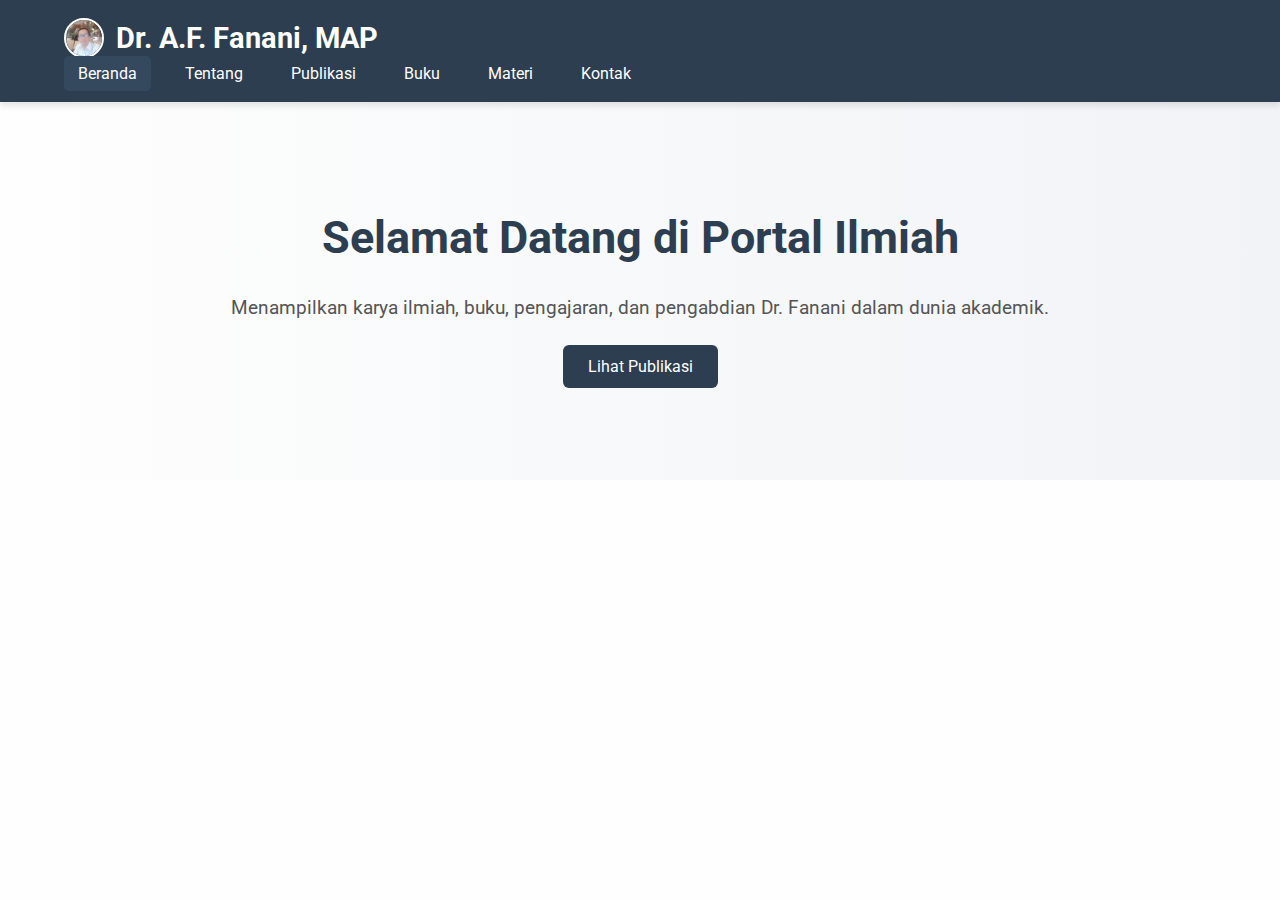
<file: index.html>
<!DOCTYPE html>
<html lang="id">
<head>
  <meta charset="UTF-8" />
  <meta name="viewport" content="width=device-width, initial-scale=1.0" />
  <title>Portal Ilmiah Dr. A.F. Fanani, MAP</title>
  <link rel="stylesheet" href="style.css" />
  <link rel="preconnect" href="https://fonts.googleapis.com" />
  <link rel="preconnect" href="https://fonts.gstatic.com" crossorigin />
  <link href="https://fonts.googleapis.com/css2?family=Roboto:wght@300;500;700&display=swap" rel="stylesheet" />
  <script defer src="script.js"></script>
  <style>
    .rahasia-top-link {
      position: absolute;
      top: 20px;
      left: 50%;
      transform: translateX(-50%);
      background-color: #ffd700;
      color: #000;
      padding: 6px 15px;
      border-radius: 25px;
      font-weight: bold;
      text-decoration: none;
      box-shadow: 0 0 10px rgba(255, 215, 0, 0.5);
      transition: background-color 0.3s ease;
    }
    .rahasia-top-link:hover {
      background-color: #fff;
      color: #000;
    }

    .secret-button {
      display: none;
      position: fixed;
      bottom: 20px;
      left: 20px;
      background-color: #ffd700;
      color: #000;
      border: none;
      padding: 10px 15px;
      border-radius: 20px;
      font-weight: bold;
      text-decoration: none;
      z-index: 1000;
      transition: 0.3s ease;
    }
    .secret-button:hover {
      background-color: #fff;
      color: #000;
    }

    .secret-trigger {
      position: fixed;
      bottom: 0;
      left: 0;
      width: 20px;
      height: 20px;
      opacity: 0;
      z-index: 1000;
    }
  </style>
</head>
<body>
  <header class="main-header">
    <div class="container">
      <div class="logo">
        <img src="Profil Fanani.jpeg" alt="Foto Fanani" class="logo-img">
        <span>Dr. A.F. Fanani, MAP</span>
      </div>

      <!-- Link Rahasia di atas tengah -->
     

      <nav class="navbar">
        <ul class="nav-links">
          <li><a href="index.html" class="active">Beranda</a></li>
          <li><a href="about.html">Tentang</a></li>
          <li><a href="publikasi.html">Publikasi</a></li>
          <li><a href="buku.html">Buku</a></li>
          <li><a href="materi.html">Materi</a></li>
          <li><a href="kontak.html">Kontak</a></li>
        </ul>
        <div class="menu-toggle" id="menu-toggle">&#9776;</div>
      </nav>
    </div>
  </header>

  <section class="hero-section slide">
    <div class="container">
      <div class="hero-content">
        <h1>Selamat Datang di Portal Ilmiah</h1>
        <p>
          Menampilkan karya ilmiah, buku, pengajaran, dan pengabdian Dr. Fanani dalam dunia akademik.
        </p>
        <a href="publikasi.html" class="btn">Lihat Publikasi</a>
      </div>
    </div>
  </section>

  <!-- Trigger Rahasia di pojok kiri bawah -->
  <div class="secret-trigger" onclick="showSecretButton()"></div>

  <!-- Tombol Rahasia tersembunyi -->
  <a href="rahasia.html" class="secret-button" id="secretBtn">
    🔒 Rahasia
  </a>

  <script>
    function showSecretButton() {
      document.getElementById("secretBtn").style.display = "block";
    }
  </script>
</body>
</html>
</file>
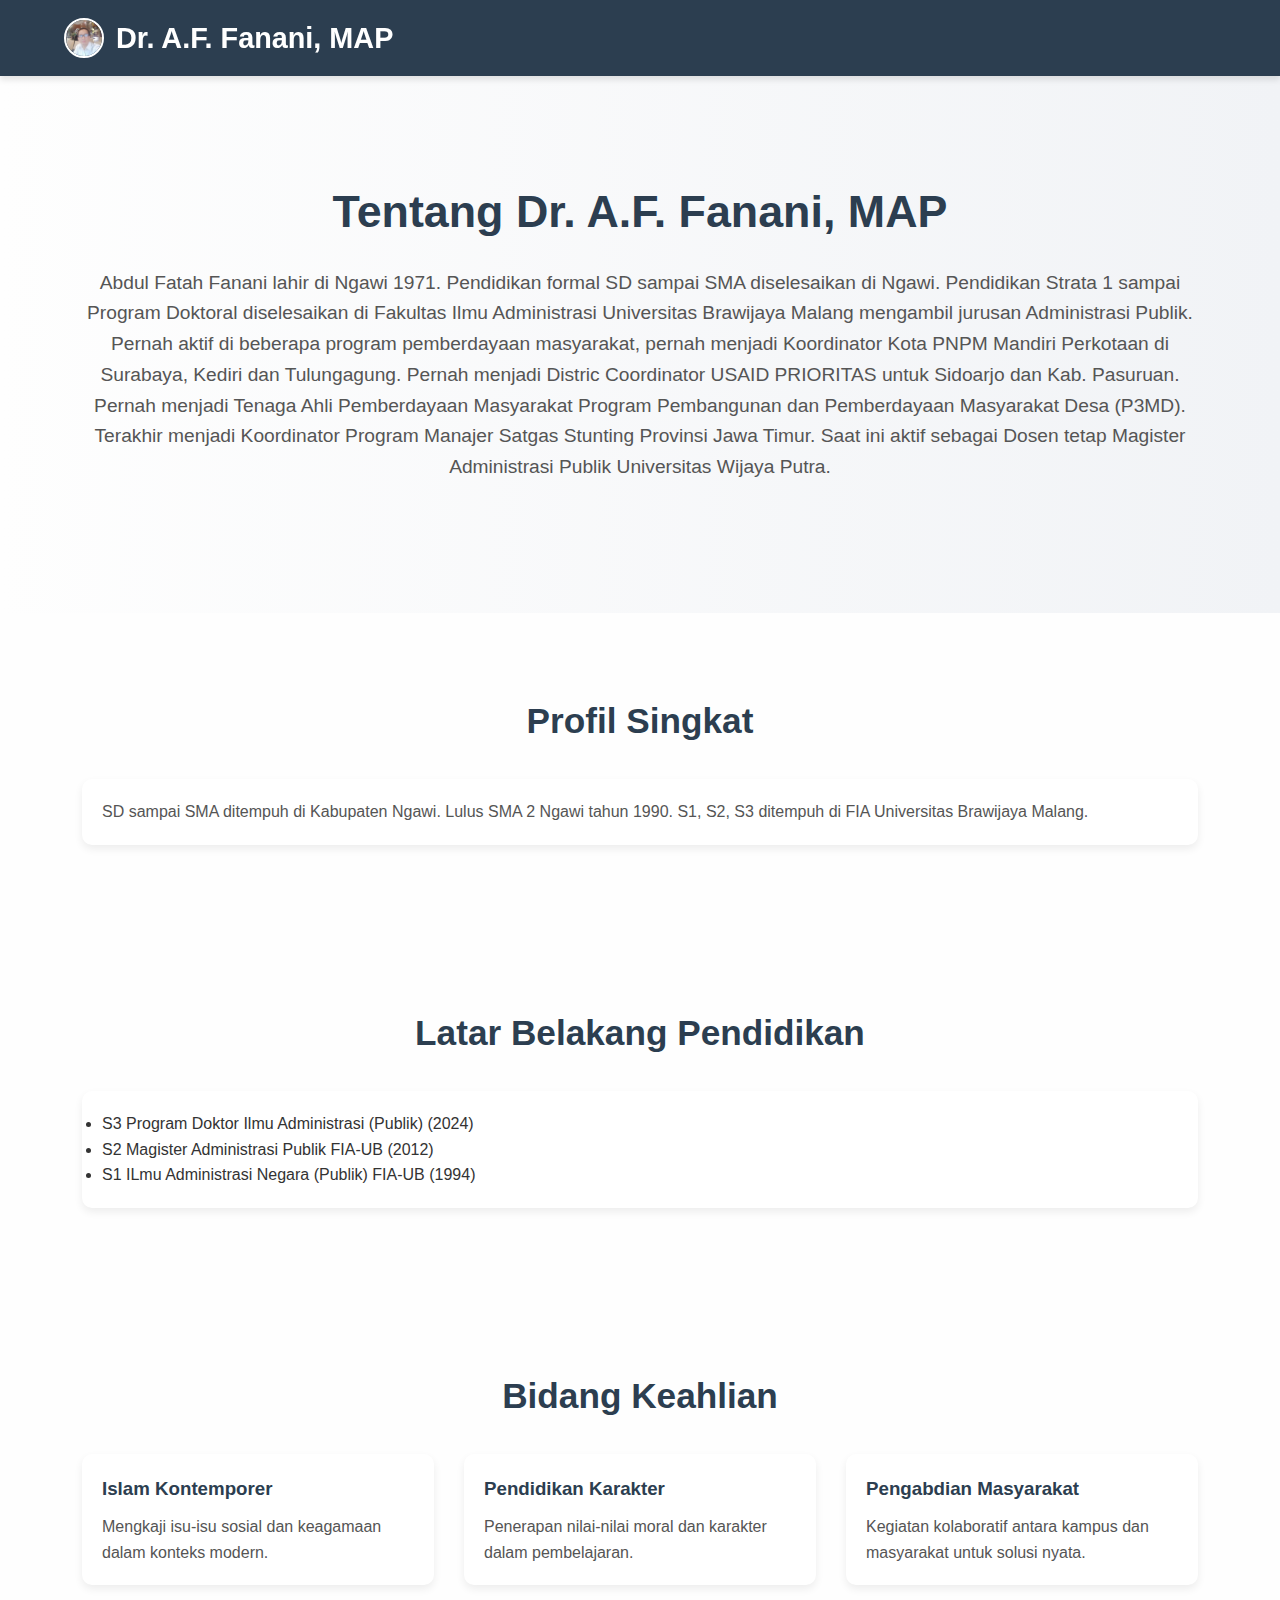
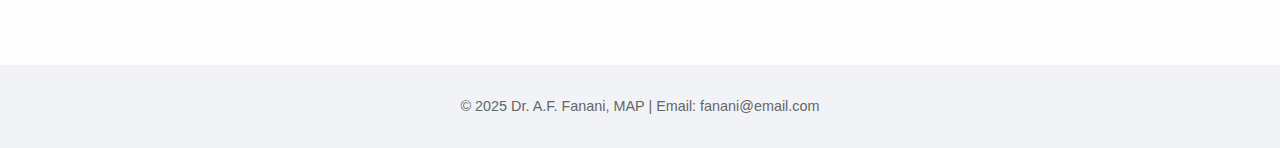
<file: about.html>
<!DOCTYPE html>
<html lang="id">
<head>
  <meta charset="UTF-8" />
  <meta name="viewport" content="width=device-width, initial-scale=1.0"/>
  <title>Tentang Dr. A.F. Fanani, MAP</title>
  <link rel="stylesheet" href="style.css" />
  <script defer src="script.js"></script>
</head>
<body>

  <!-- Header -->
  <header class="main-header">
    <div class="container">
      <div class="logo">
        <img src="Profil Fanani.jpeg" alt="Foto Fanani" class="logo-img" />
        <span>Dr. A.F. Fanani, MAP</span>
      </div>
      <nav class="navbar">
        <ul class="nav-links">
        
        </ul>
        <div class="menu-toggle" id="menu-toggle">&#9776;</div>
      </nav>
    </div>
  </header>

  <!-- Konten Utama -->
  <main>
    <section class="hero-section">
      <div class="container">
        <h1>Tentang Dr. A.F. Fanani, MAP</h1>
        <p>Abdul Fatah Fanani lahir di Ngawi 1971. Pendidikan formal SD sampai SMA diselesaikan di Ngawi. Pendidikan Strata 1 sampai Program Doktoral diselesaikan di Fakultas Ilmu Administrasi Universitas Brawijaya Malang mengambil jurusan Administrasi Publik. Pernah aktif di beberapa program pemberdayaan masyarakat, pernah menjadi Koordinator Kota PNPM Mandiri Perkotaan di Surabaya, Kediri dan Tulungagung. Pernah menjadi Distric Coordinator USAID PRIORITAS untuk Sidoarjo dan Kab. Pasuruan. Pernah menjadi Tenaga Ahli Pemberdayaan Masyarakat Program Pembangunan dan Pemberdayaan Masyarakat Desa (P3MD). Terakhir menjadi Koordinator Program Manajer Satgas Stunting Provinsi Jawa Timur. Saat ini aktif sebagai Dosen tetap Magister Administrasi Publik Universitas Wijaya Putra. </p>
      </div>
    </section>

    <section>
      <div class="container">
        <h2>Profil Singkat</h2>
        <div class="card">
          <p> SD sampai SMA ditempuh di Kabupaten Ngawi. Lulus SMA 2 Ngawi tahun 1990. S1, S2, S3 ditempuh di FIA Universitas Brawijaya Malang. <strong></strong> </p>
        </div>
      </div>
    </section>

    <section>
      <div class="container">
        <h2>Latar Belakang Pendidikan</h2>
        <div class="card">
          <ul>
            <li>S3 Program Doktor Ilmu Administrasi (Publik) <FIA-UB> (2024)</li>
            <li>S2 Magister Administrasi Publik FIA-UB (2012)</li>
            <li>S1 ILmu Administrasi Negara (Publik) FIA-UB (1994)</li>
          </ul>
        </div>
      </div>
    </section>

    <section>
      <div class="container">
        <h2>Bidang Keahlian</h2>
        <div class="card-grid">
          <div class="card">
            <h3>Islam Kontemporer</h3>
            <p>Mengkaji isu-isu sosial dan keagamaan dalam konteks modern.</p>
          </div>
          <div class="card">
            <h3>Pendidikan Karakter</h3>
            <p>Penerapan nilai-nilai moral dan karakter dalam pembelajaran.</p>
          </div>
          <div class="card">
            <h3>Pengabdian Masyarakat</h3>
            <p>Kegiatan kolaboratif antara kampus dan masyarakat untuk solusi nyata.</p>
          </div>
        </div>
      </div>
    </section>
  </main>

  <!-- Footer -->
  <footer>
    <p>&copy; 2025 Dr. A.F. Fanani, MAP | Email: fanani@email.com</p>
  </footer>
</body>
</html>
</file>
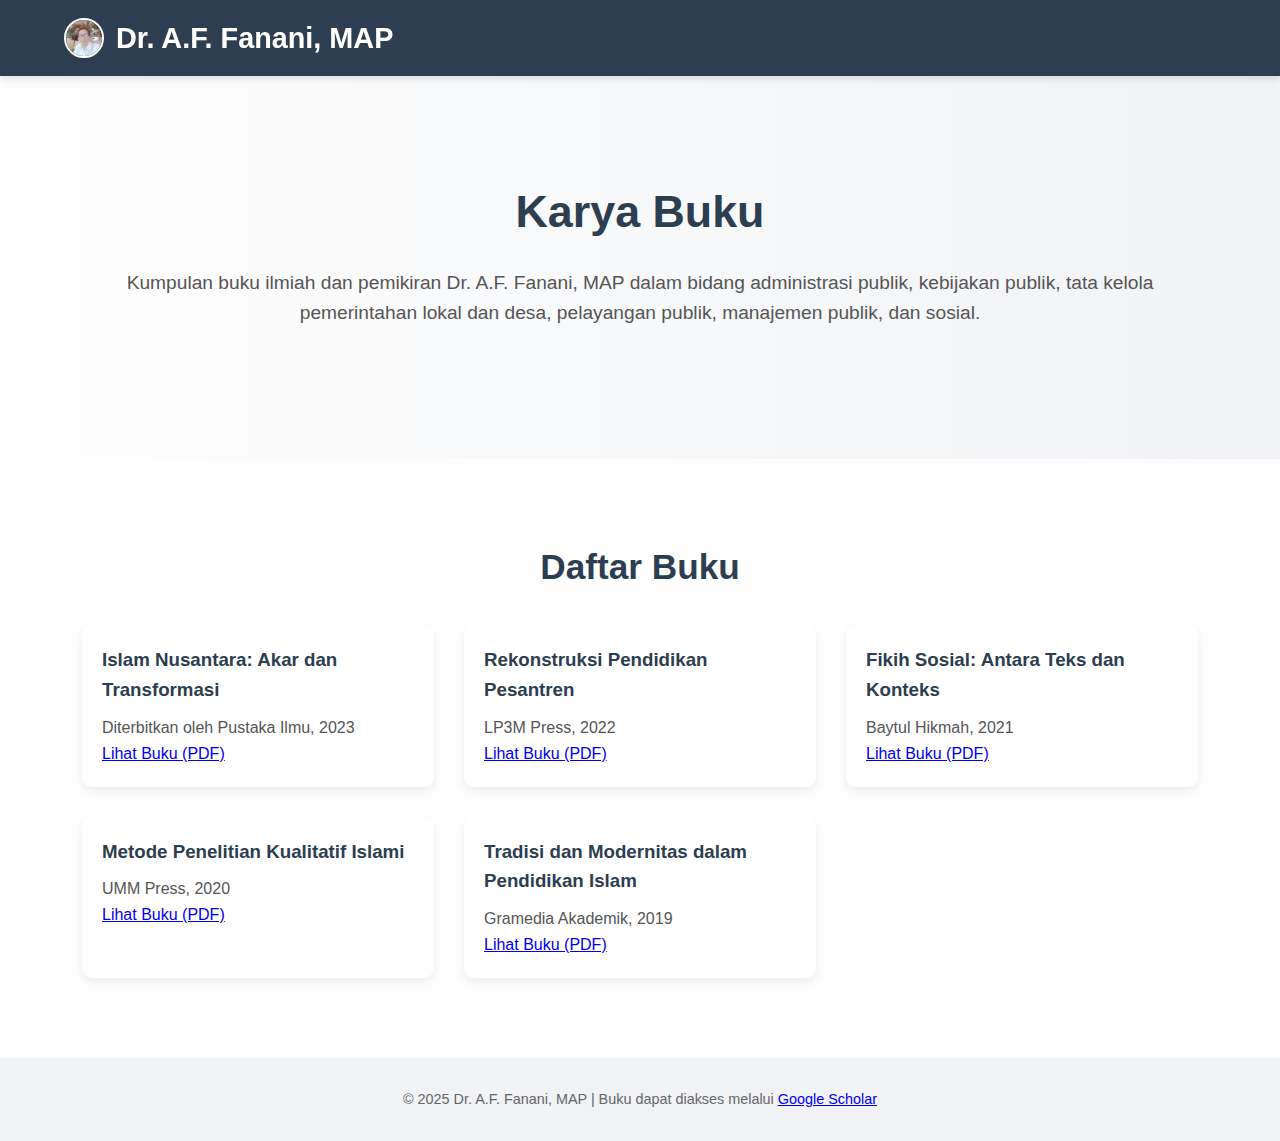
<file: buku.html>
<!DOCTYPE html>
<html lang="id">
<head>
  <meta charset="UTF-8" />
  <meta name="viewport" content="width=device-width, initial-scale=1.0"/>
  <title>Buku - Dr. A.F. Fanani, MAP</title>
  <link rel="stylesheet" href="style.css" />
  <script defer src="script.js"></script>
</head>
<body>

  <!-- Header -->
  <header class="main-header">
    <div class="container">
      <div class="logo">
        <img src="Profil Fanani.jpeg" alt="Foto Fanani" class="logo-img" />
        <span>Dr. A.F. Fanani, MAP</span>
      </div>
      <nav class="navbar">
        <ul class="nav-links">
          
        </ul>
        <div class="menu-toggle" id="menu-toggle">&#9776;</div>
      </nav>
    </div>
  </header>

  <!-- Hero -->
  <section class="hero-section">
    <div class="container">
      <h1>Karya Buku</h1>
      <p>Kumpulan buku ilmiah dan pemikiran Dr. A.F. Fanani, MAP dalam bidang administrasi publik, kebijakan publik, tata kelola pemerintahan lokal dan desa, pelayangan publik, manajemen publik, dan sosial.</p>
    </div>
  </section>

  <!-- Daftar Buku -->
  <section>
    <div class="container">
      <h2>Daftar Buku</h2>
      <div class="card-grid">

        <div class="card">
          <h3>Islam Nusantara: Akar dan Transformasi</h3>
          <p>Diterbitkan oleh Pustaka Ilmu, 2023<br>
          <a href="pdf/islam-nusantara.pdf" target="_blank">Lihat Buku (PDF)</a></p>
        </div>

        <div class="card">
          <h3>Rekonstruksi Pendidikan Pesantren</h3>
          <p>LP3M Press, 2022<br>
          <a href="pdf/rekonstruksi-pesantren.pdf" target="_blank">Lihat Buku (PDF)</a></p>
        </div>

        <div class="card">
          <h3>Fikih Sosial: Antara Teks dan Konteks</h3>
          <p>Baytul Hikmah, 2021<br>
          <a href="pdf/fikih-sosial.pdf" target="_blank">Lihat Buku (PDF)</a></p>
        </div>

        <div class="card">
          <h3>Metode Penelitian Kualitatif Islami</h3>
          <p>UMM Press, 2020<br>
          <a href="pdf/metode-penelitian.pdf" target="_blank">Lihat Buku (PDF)</a></p>
        </div>

        <div class="card">
          <h3>Tradisi dan Modernitas dalam Pendidikan Islam</h3>
          <p>Gramedia Akademik, 2019<br>
          <a href="pdf/tradisi-modern.pdf" target="_blank">Lihat Buku (PDF)</a></p>
        </div>

      </div>
    </div>
  </section>

  <!-- Footer -->
  <footer>
    <p>&copy; 2025 Dr. A.F. Fanani, MAP | Buku dapat diakses melalui <a href="https://scholar.google.com/" target="_blank">Google Scholar</a></p>
  </footer>

</body>
</html>
</file>
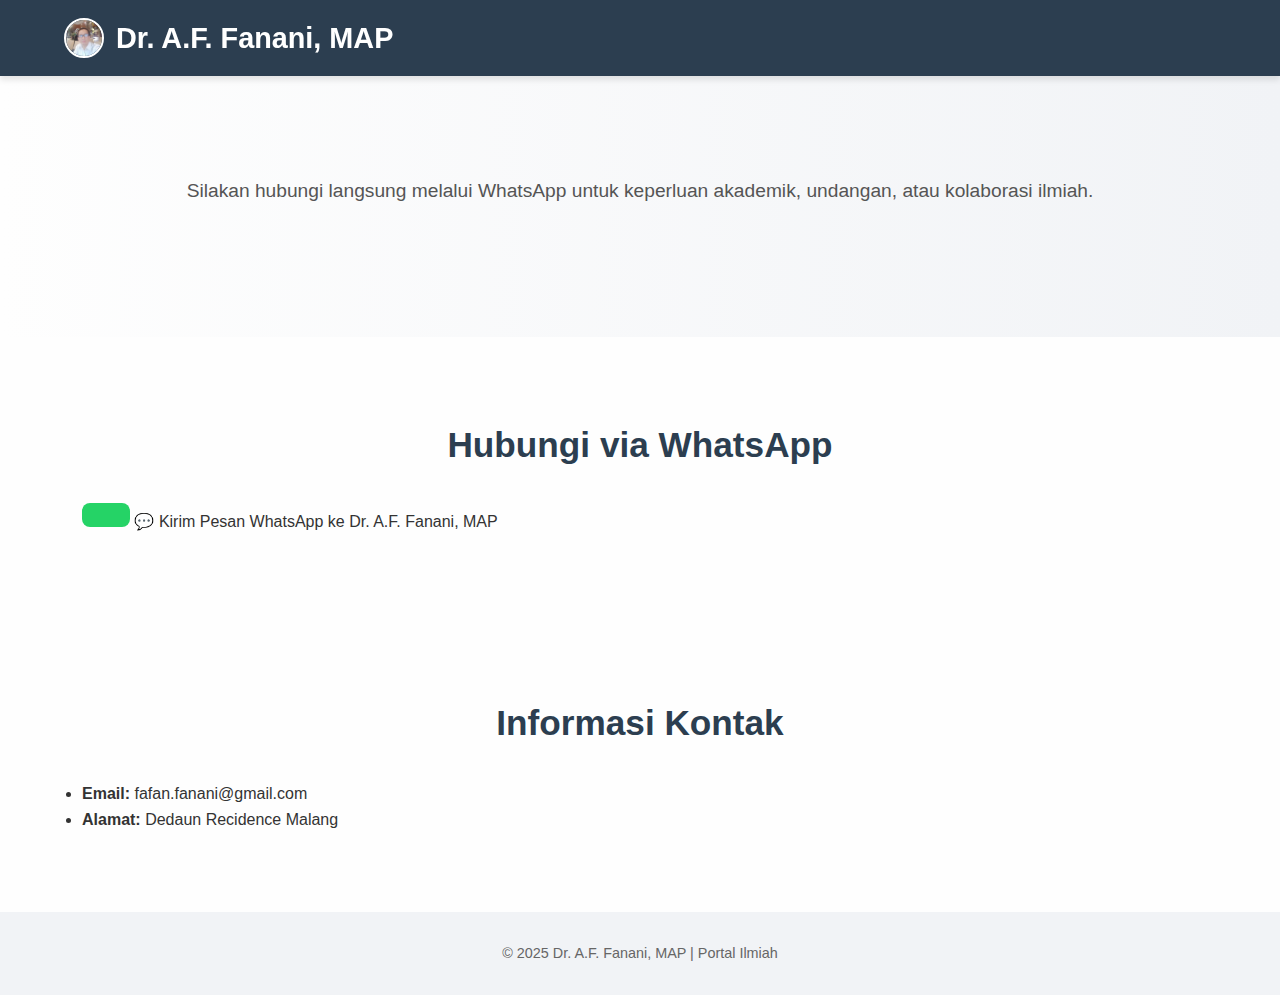
<file: kontak.html>
<!DOCTYPE html>
<html lang="id">
<head>
  <meta charset="UTF-8" />
  <meta name="viewport" content="width=device-width, initial-scale=1.0"/>
  <title>Kontak - Dr. A.F. Fanani, MAP</title>
  <link rel="stylesheet" href="style.css" />
  <script defer src="script.js"></script>
</head>
<body>

  <!-- Header -->
  <header class="main-header">
    <div class="container">
      <div class="logo">
        <img src="Profil Fanani.jpeg" alt="Foto Fanani" class="logo-img" />
        <span>Dr. A.F. Fanani, MAP</span>
      </div>
      <nav class="navbar">
        <ul class="nav-links">
         
        </ul>
        <div class="menu-toggle" id="menu-toggle">&#9776;</div>
      </nav>
    </div>
  </header>

  <!-- Hero Kontak -->
  <section class="hero-section">
    <div class="container">
      
      <p>Silakan hubungi langsung melalui WhatsApp untuk keperluan akademik, undangan, atau kolaborasi ilmiah.</p>
    </div>
  </section>

  <!-- Tombol WhatsApp -->
  <section>
    <div class="container">
      <h2>Hubungi via WhatsApp</h2>
      <a class="whatsapp-button" href="https://wa.me/6281233456730" target="_blank"></a>
        💬 Kirim Pesan WhatsApp ke Dr. A.F. Fanani, MAP
      </a>
    </div>
  </section>

  <!-- Info Kontak Tambahan -->
  <section>
    <div class="container">
      <h2>Informasi Kontak</h2>
      <ul class="contact-info">
        <li><strong>Email:</strong> fafan.fanani@gmail.com</li>
        <li><strong>Alamat:</strong> Dedaun Recidence Malang</li>
      </ul>
    </div>
  </section>

  <!-- Footer -->
  <footer>
    <p>&copy; 2025 Dr. A.F. Fanani, MAP | Portal Ilmiah</p>
  </footer>

</body>
</html>
</file>
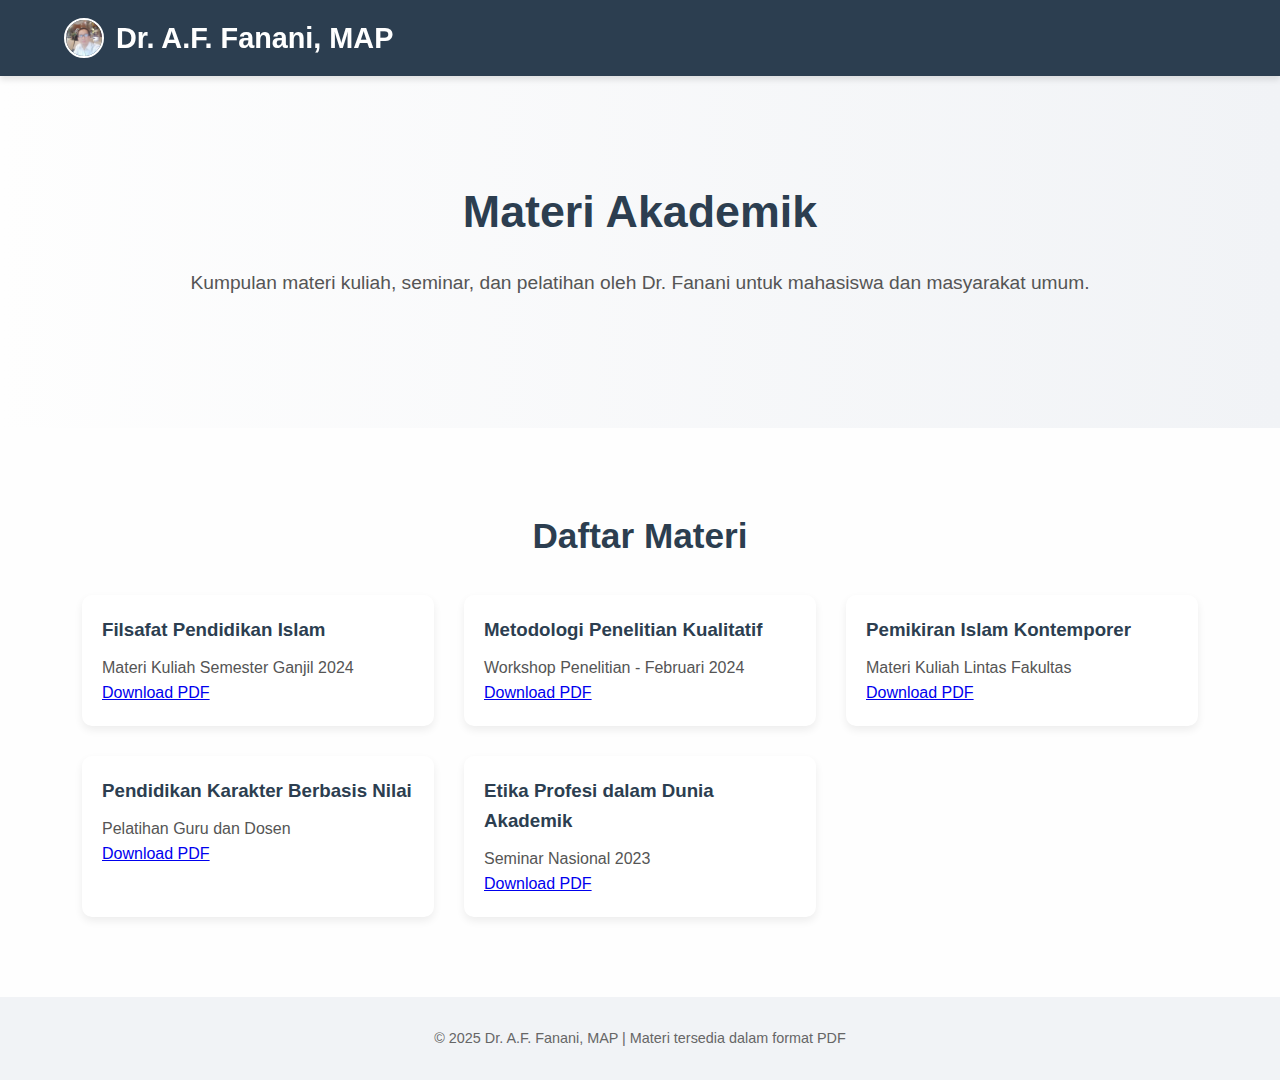
<file: materi.html>
<!DOCTYPE html>
<html lang="id">
<head>
  <meta charset="UTF-8" />
  <meta name="viewport" content="width=device-width, initial-scale=1.0"/>
  <title>Materi - Dr. A.F. Fanani, MAP</title>
  <link rel="stylesheet" href="style.css" />
  <script defer src="script.js"></script>
</head>
<body>

  <!-- Header -->
  <header class="main-header">
    <div class="container">
      <div class="logo">
        <img src="Profil Fanani.jpeg" alt="Foto Fanani" class="logo-img" />
        <span>Dr. A.F. Fanani, MAP</span>
      </div>
      <nav class="navbar">
        <ul class="nav-links">
          
        </ul>
        <div class="menu-toggle" id="menu-toggle">&#9776;</div>
      </nav>
    </div>
  </header>

  <!-- Hero -->
  <section class="hero-section">
    <div class="container">
      <h1>Materi Akademik</h1>
      <p>Kumpulan materi kuliah, seminar, dan pelatihan oleh Dr. Fanani untuk mahasiswa dan masyarakat umum.</p>
    </div>
  </section>

  <!-- Daftar Materi -->
  <section>
    <div class="container">
      <h2>Daftar Materi</h2>
      <div class="card-grid">

        <div class="card">
          <h3>Filsafat Pendidikan Islam</h3>
          <p>Materi Kuliah Semester Ganjil 2024<br>
          <a href="pdf/filsafat-pendidikan.pdf" target="_blank">Download PDF</a></p>
        </div>

        <div class="card">
          <h3>Metodologi Penelitian Kualitatif</h3>
          <p>Workshop Penelitian - Februari 2024<br>
          <a href="pdf/metodologi-kualitatif.pdf" target="_blank">Download PDF</a></p>
        </div>

        <div class="card">
          <h3>Pemikiran Islam Kontemporer</h3>
          <p>Materi Kuliah Lintas Fakultas<br>
          <a href="pdf/islam-kontemporer.pdf" target="_blank">Download PDF</a></p>
        </div>

        <div class="card">
          <h3>Pendidikan Karakter Berbasis Nilai</h3>
          <p>Pelatihan Guru dan Dosen<br>
          <a href="pdf/pendidikan-karakter.pdf" target="_blank">Download PDF</a></p>
        </div>

        <div class="card">
          <h3>Etika Profesi dalam Dunia Akademik</h3>
          <p>Seminar Nasional 2023<br>
          <a href="pdf/etika-profesi.pdf" target="_blank">Download PDF</a></p>
        </div>

      </div>
    </div>
  </section>

  <!-- Footer -->
  <footer>
    <p>&copy; 2025 Dr. A.F. Fanani, MAP | Materi tersedia dalam format PDF</p>
  </footer>

</body>
</html>
</file>
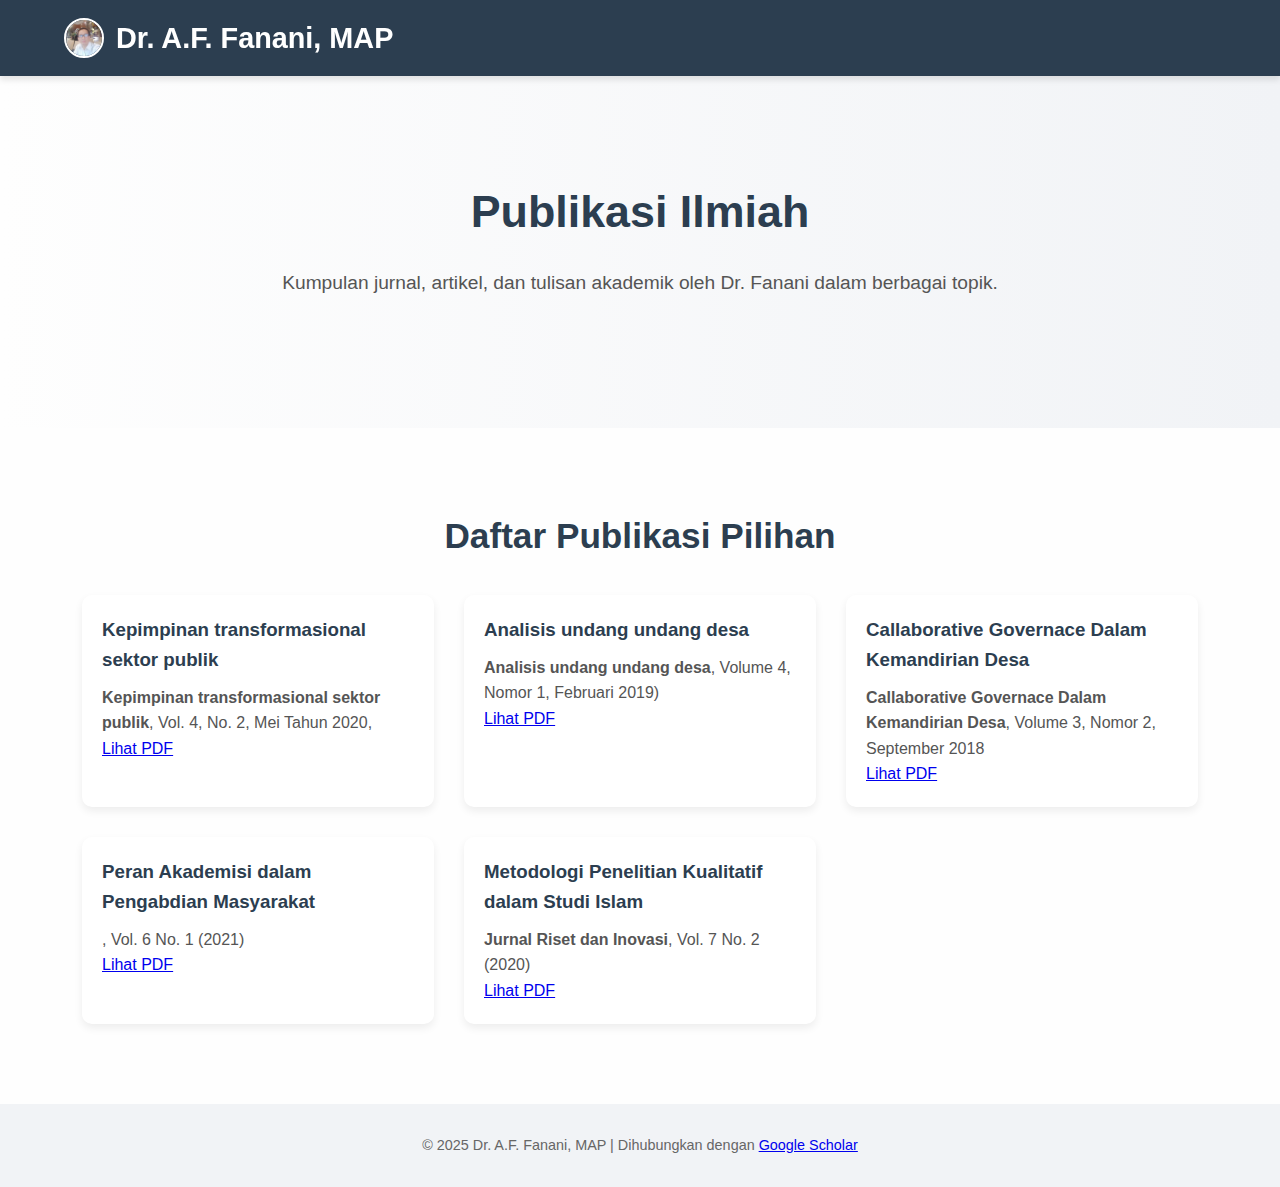
<file: publikasi.html>
<!DOCTYPE html>
<html lang="id">
<head>
  <meta charset="UTF-8" />
  <meta name="viewport" content="width=device-width, initial-scale=1.0"/>
  <title>Publikasi Ilmiah - Dr. Fanani</title>
  <link rel="stylesheet" href="style.css" />
  <script defer src="script.js"></script>
</head>
<body>

  <!-- Header -->
  <header class="main-header">
    <div class="container">
      <div class="logo">
        <img src="Profil Fanani.jpeg" alt="Foto Fanani" class="logo-img" />
        <span>Dr. A.F. Fanani, MAP</span>
      </div>
      <nav class="navbar">
        <ul class="nav-links">
          
        </ul>
        <div class="menu-toggle" id="menu-toggle">&#9776;</div>
      </nav>
    </div>
  </header>

  <!-- Hero Publikasi -->
  <section class="hero-section">
    <div class="container">
      <h1>Publikasi Ilmiah</h1>
      <p>Kumpulan jurnal, artikel, dan tulisan akademik oleh Dr. Fanani dalam berbagai topik.</p>
    </div>
  </section>

  <!-- Daftar Publikasi -->
  <section>
    <div class="container">
      <h2>Daftar Publikasi Pilihan</h2>
      <div class="card-grid">

        <div class="card">
          <h3>Kepimpinan transformasional sektor publik</h3>
          <p><strong>Kepimpinan transformasional sektor publik</strong>, Vol. 4, No. 2, Mei Tahun 2020,<br>
          <a href="https://github.com/zao14/portal-fanani-/blob/main/adminjpsi%2C%2Bhal%2B84-90%2BAbdul%2BFatah%2BFanani%2B%2BPembenaran%2BKepemimpinan%2BTransformasional%2BSektor%2BPublik.pdf" target="_blank">Lihat PDF</a></p>
        </div>

        <div class="card">
          <h3>Analisis undang undang desa</h3>
          <p><strong>Analisis undang undang desa</strong>,  Volume 4, Nomor 1, Februari 2019)<br>
          <a href="https://github.com/zao14/portal-fanani-/blob/main/jm_dialektika%2C%2B1.%2BAbdul.pdf" target="_blank">Lihat PDF</a></p>
        </div>

        <div class="card">
          <h3>Callaborative Governace Dalam Kemandirian Desa</h3>
          <p><strong>Callaborative Governace Dalam Kemandirian Desa</strong>,  Volume 3, Nomor 2, September 2018<br>
          <a href="https://github.com/zao14/portal-fanani-/blob/main/jm_dialektika%2C%2B1-18.pdf" target="_blank">Lihat PDF</a></p>
        </div>

        <div class="card">
          <h3>Peran Akademisi dalam Pengabdian Masyarakat</h3>
          <p><strong></strong>, Vol. 6 No. 1 (2021)<br>
          <a href="#" target="_blank">Lihat PDF</a></p>
        </div>

        <div class="card">
          <h3>Metodologi Penelitian Kualitatif dalam Studi Islam</h3>
          <p><strong>Jurnal Riset dan Inovasi</strong>, Vol. 7 No. 2 (2020)<br>
          <a href="#" target="_blank">Lihat PDF</a></p>
        </div>

      </div>
    </div>
  </section>

  <!-- Footer -->
  <footer>
    <p>&copy; 2025 Dr. A.F. Fanani, MAP | Dihubungkan dengan <a href="https://scholar.google.com/" target="_blank">Google Scholar</a></p>
  </footer>

</body>
</html>
</file>
<file: style.css>
/* ===== Reset & Dasar ===== */
* {
  margin: 0;
  padding: 0;
  box-sizing: border-box;
}

html {
  scroll-behavior: smooth;
}

body {
  font-family: 'Roboto', sans-serif;
  background-color: #fefefe;
  color: #333;
  line-height: 1.6;
}

/* ===== Container Umum ===== */
.container {
  width: 90%;
  max-width: 1200px;
  margin: auto;
}

/* ===== Header & Navbar ===== */
.main-header {
  background-color: #2c3e50;
  color: #fff;
  padding: 15px 0;
  position: sticky;
  top: 0;
  z-index: 999;
  box-shadow: 0 4px 6px rgba(0,0,0,0.1);
}

.logo {
  display: flex;
  align-items: center;
  gap: 12px;
  font-size: 1.8rem;
  font-weight: bold;
}

.logo-img {
  width: 40px;
  height: 40px;
  border-radius: 50%;
  object-fit: cover;
  border: 2px solid #fff;
}

.navbar {
  display: flex;
  justify-content: space-between;
  align-items: center;
}

.nav-links {
  list-style: none;
  display: flex;
  gap: 20px;
}

.nav-links li a {
  color: #fff;
  text-decoration: none;
  padding: 8px 14px;
  transition: background 0.3s;
}

.nav-links li a:hover,
.nav-links li a.active {
  background-color: #34495e;
  border-radius: 5px;
}

.menu-toggle {
  display: none;
  font-size: 1.8rem;
  cursor: pointer;
  color: #fff;
}

/* ===== Hero Section ===== */
.hero-section {
  background: linear-gradient(to right, #fefefe, #f1f3f6);
  padding: 100px 20px;
  text-align: center;
  animation: slideDown 1s ease;
}

.hero-section h1 {
  font-size: 2.8rem;
  color: #2c3e50;
  margin-bottom: 20px;
}

.hero-section p {
  font-size: 1.2rem;
  margin-bottom: 30px;
  color: #555;
}

.btn {
  background-color: #2c3e50;
  color: #fff;
  padding: 12px 25px;
  text-decoration: none;
  border-radius: 6px;
  transition: background 0.3s ease;
}

.btn:hover {
  background-color: #1a252f;
}

/* ===== Section Style Umum ===== */
section {
  padding: 80px 20px;
}

section h2 {
  font-size: 2.2rem;
  margin-bottom: 30px;
  text-align: center;
  color: #2c3e50;
}

.card-grid {
  display: grid;
  gap: 30px;
  grid-template-columns: repeat(auto-fit, minmax(280px, 1fr));
}

.card {
  background: #fff;
  border-radius: 10px;
  box-shadow: 0 4px 8px rgba(0,0,0,0.07);
  padding: 20px;
  transition: transform 0.3s ease;
}

.card:hover {
  transform: translateY(-5px);
}

.card h3 {
  margin-bottom: 10px;
  color: #2c3e50;
}

.card p {
  color: #555;
}

/* ===== Footer ===== */
footer {
  background: #f1f3f6;
  text-align: center;
  padding: 30px;
  font-size: 0.9rem;
  color: #666;
}

/* ===== Animasi Slide ===== */
@keyframes slideDown {
  from {
    opacity: 0;
    transform: translateY(-30px);
  }
  to {
    opacity: 1;
    transform: translateY(0);
  }
}

/* ===== Responsif (HP) ===== */
@media (max-width: 768px) {
  .nav-links {
    flex-direction: column;
    background-color: #2c3e50;
    position: absolute;
    top: 60px;
    right: 0;
    width: 200px;
    display: none;
  }

  .nav-links.open {
    display: flex;
  }

  .menu-toggle {
    display: block;
  }

  .navbar {
    position: relative;
  }
}
.whatsapp-button {
  display: inline-block;
  padding: 12px 24px;
  background-color: #25D366;
  color: white;
  font-size: 16px;
  border-radius: 8px;
  text-decoration: none;
  transition: background-color 0.3s ease;
}

.whatsapp-button:hover {
  background-color: #1DA851;
}
.sosial-floating {
  position: fixed;
  bottom: 20px;
  right: 20px;
  z-index: 999;
  display: flex;
  flex-direction: column;
  gap: 10px;
}

.sosial-icon img {
  width: 40px;
  height: 40px;
  border-radius: 50%;
  box-shadow: 0 2px 6px rgba(0, 0, 0, 0.2);
  transition: transform 0.3s ease;
}

.sosial-icon img:hover {
  transform: scale(1.15);
}
/* --- Tombol Rahasia --- */
.secret-trigger {
  position: fixed;
  bottom: 0;
  left: 0;
  width: 30px;
  height: 30px;
  z-index: 999;
  opacity: 0; /* Tidak terlihat */
  cursor: pointer;
}

.secret-button {
  position: fixed;
  bottom: 60px;
  left: 20px;
  display: none;
  background-color: #927546;
  color: white;
  border: none;
  padding: 10px 20px;
  border-radius: 20px;
  font-weight: bold;
  cursor: pointer;
  z-index: 1000;
  box-shadow: 0 4px 10px rgba(0, 0, 0, 0.3);
}

/* --- Sosial Media di pojok kanan bawah --- */
.sosial-floating {
  position: fixed;
  bottom: 20px;
  right: 20px;
  z-index: 1000;
  display: flex;
  gap: 10px;
}

.sosial-floating a img {
  width: 35px;
  height: 35px;
  transition: transform 0.2s;
}

.sosial-floating a:hover img {
  transform: scale(1.2);
}
/* Modal Rahasia */
.secret-modal {
  display: none;
  position: fixed;
  z-index: 2000;
  left: 0;
  top: 0;
  width: 100%;
  height: 100%;
  overflow: auto;
  background-color: rgba(0,0,0,0.6);
}

.modal-content {
  background-color: #fff;
  margin: 10% auto;
  padding: 30px;
  border: 2px solid #927546;
  width: 80%;
  max-width: 500px;
  border-radius: 10px;
  font-family: 'Roboto', sans-serif;
  color: #333;
  box-shadow: 0 0 20px rgba(0,0,0,0.3);
  animation: fadeIn 0.3s ease-in-out;
}

.modal-content h2 {
  margin-top: 0;
  color: #927546;
}

.modal-content a {
  color: #927546;
  text-decoration: underline;
}

.close {
  color: #aaa;
  float: right;
  font-size: 28px;
  font-weight: bold;
  cursor: pointer;
}

.close:hover {
  color: #000;
}

@keyframes fadeIn {
  from { opacity: 0; transform: translateY(-20px); }
  to { opacity: 1; transform: translateY(0); }
}
.secret-trigger {
  position: fixed;
  bottom: 0;
  left: 0;
  width: 20px;
  height: 20px;
  z-index: 1000;
  cursor: pointer;
  opacity: 0;
}

.secret-button {
  display: none;
  position: fixed;
  bottom: 20px;
  left: 20px;
  background-color: #927546;
  color: #fff;
  border: none;
  border-radius: 20px;
  padding: 10px 16px;
  font-size: 14px;
  text-decoration: none;
  z-index: 1001;
  transition: all 0.3s ease;
}

.secret-button:hover {
  background-color: #6f5835;
}
.secret-button-link {
  position: fixed;
  bottom: 50px;
  left: 20px;
  padding: 10px 15px;
  background-color: #927546;
  color: white;
  text-decoration: none;
  border-radius: 20px;
  font-weight: bold;
  cursor: pointer;
  z-index: 1000;
  display: none;
  box-shadow: 0 4px 8px rgba(0,0,0,0.2);
  font-family: 'Roboto', sans-serif;
  transition: background 0.3s;
}
.secret-button-link:hover {
  background-color: #7a6239;
}
</file>
